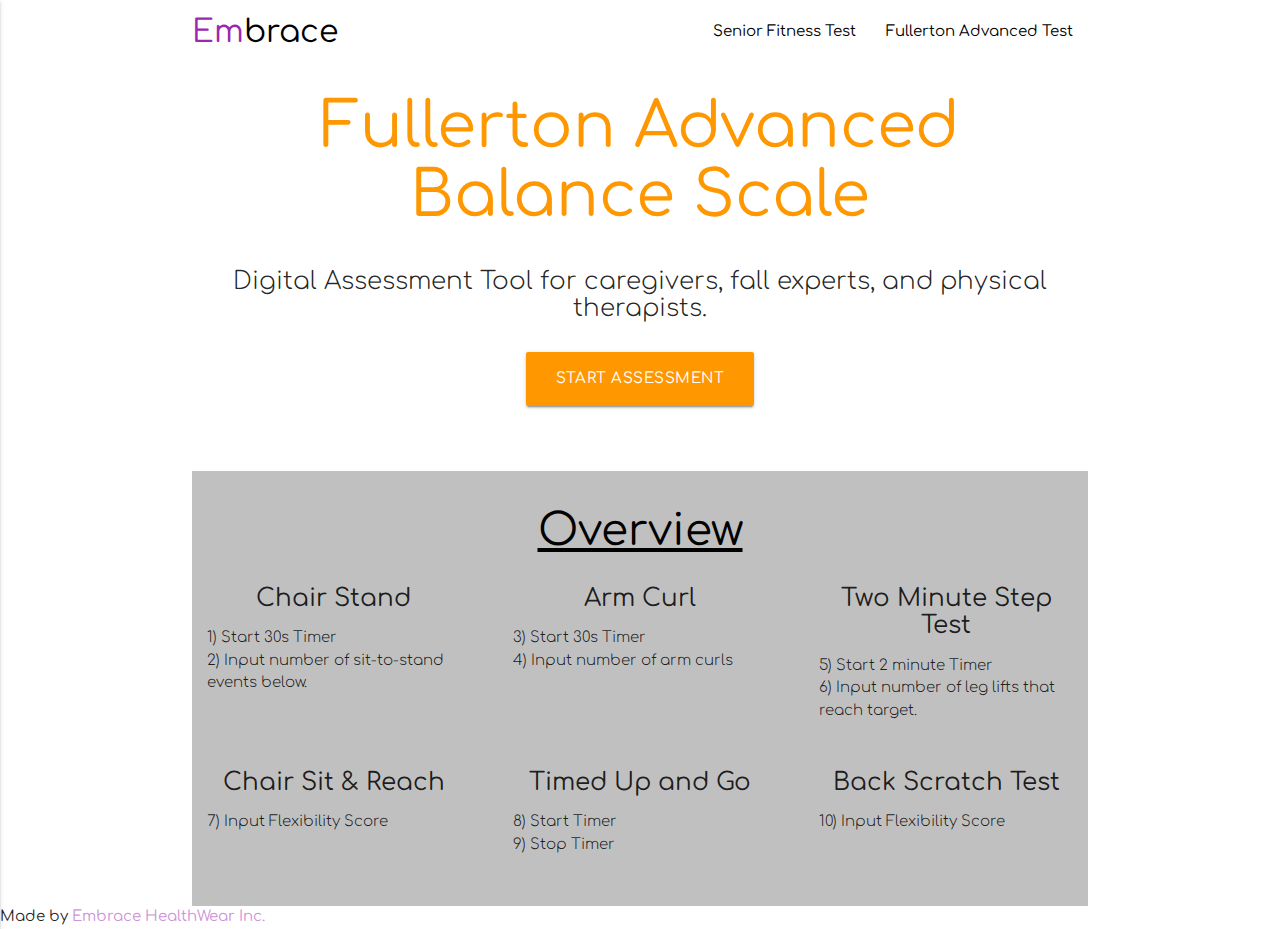
<file: EmbraceFAB/fabtestHome.html>
<!DOCTYPE html>
<html lang="en">
<head>
  <meta http-equiv="Content-Type" content="text/html; charset=UTF-8"/>
  <meta name="viewport" content="width=device-width, initial-scale=1, maximum-scale=1.0"/>
  <title>Starter Template - Materialize</title>

  <!-- CSS  -->
  <link href="https://fonts.googleapis.com/icon?family=Material+Icons" rel="stylesheet">
  <link href="css/materialize.css" type="text/css" rel="stylesheet" media="screen,projection"/>
  <link href="css/style.css" type="text/css" rel="stylesheet" media="screen,projection"/>
</head>
<body>
  <nav role="navigation" class="black-text z-depth-0">
    <div class="nav-wrapper container black-text"><a id="logo-container" href="index.html" class="brand-logo black-text"><span class="purple-text">Em</span>brace</a>
      <ul class="right hide-on-med-and-down">
        <li><a class= "black-text" href="sftHome.html">Senior Fitness Test</a></li>
        <li><a class="black-text" href="sftHome.html">Fullerton Advanced Test</a></li>
      </ul>

      <ul id="nav-mobile" class="side-nav black-text">
         <li><a href="sftHome.html">Senior Fitness Test</a></li>
        <li><a href="sftHome.html">Fullerton Advanced Test</a></li>
      </ul>
      <a href="#" data-activates="nav-mobile" class="button-collapse"><i class="material-icons black-text">menu</i></a>
    </div>
  </nav>

  <div class="section no-pad-bot" id="index-banner">
    <div class="container">
      <br><br>
      <h1 class="header center orange-text">Fullerton Advanced Balance Scale</h1>
      <div class="row center">
        <h5 class="header col s12 light">Digital Assessment Tool for caregivers, fall experts, and physical therapists.</h5>
      </div>
      <div class="row center">
        <a href="Assess1.html" id="download-button" class="btn-large waves-effect waves-light orange">Start Assessment</a>
      </div>
      <br><br>

    </div>
  </div>

<div class="container" style="background:silver">
    <div class="section">

      <!--   Icon Section   -->
      <div class="row">
      <h3 class="center black-text"><u>Overview</u></h3>
        <div class="col s12 m4 ">
          <div class="icon-block">
            <h5 class="center">Chair Stand</h5>

            <p class="light">1) Start 30s Timer<br>2) Input number of sit-to-stand events below.</p>
          </div>
        </div>

        <div class="col s12 m4 ">
          <div class="icon-block">
            <h5 class="center">Arm Curl</h5>

                <p class="light">3) Start 30s Timer<br>4) Input number of arm curls</p>
          </div>
        </div>

        <div class="col s12 m4 ">
          <div class="icon-block">
            <h5 class="center">Two Minute Step Test</h5>

                 <p class="light">5) Start 2 minute Timer<br>6) Input number of leg lifts that reach target.</p>
          </div>
        </div>
        </div>

       <div class="row"> 

        <div class="col s12 m4 ">
          <div class="icon-block">
            <h5 class="center">Chair Sit & Reach</h5>

            <p class="light">7) Input Flexibility Score</p>
          </div>
        </div>

        <div class="col s12 m4 ">
          <div class="icon-block">
            <h5 class="center">Timed Up and Go</h5>

            <p class="light">8) Start Timer<br>9) Stop Timer</p>
          </div>
        </div>

        <div class="col s12 m4 ">
          <div class="icon-block">
            <h5 class="center">Back Scratch Test</h5>

            <p class="light">10) Input Flexibility Score</p>
          </div>
        </div>
      </div>

    </div>
  </div>
 

  <footer class="embraceFooter">
    <div class="footer-copyright">
      <span>Made by <a class="purple-text text-lighten-3" href="http://embracetech.co/">Embrace HealthWear Inc.</a></span>
    </div>
  </footer>


  <!--  Scripts-->
  <script src="https://code.jquery.com/jquery-2.1.1.min.js"></script>
  <script src="js/materialize.js"></script>
  <script src="js/init.js"></script>

  </body>
</html>
</file>
<file: EmbraceFAB/css/style.css>
/* Custom Stylesheet */
/**
 * Use this file to override Materialize files so you can update
 * the core Materialize files in the future
 *
 * Made By MaterializeCSS.com
 */
@import url('https://fonts.googleapis.com/css?family=Comfortaa');

body {
	height: 100%;
	font-family: 'Comfortaa', cursive;

}

.comforta {

	font-family: 'Comfortaa', cursive;
}


.range-slider--range {
  margin-bottom: 35px;
  margin: 0 auto;
}



.timer circle {
  stroke-dasharray: 628;
  stroke-dashoffset: 628;

}

#timerText, #seconds {
  font-family: 'Comfortaa', cursive;
  font-weight: 700;
  font-size: 66px;
  text-anchor: middle;
  alignment-baseline: middle;
  margin: 0 auto;
}

#timerText2 {
  font-family: 'Comfortaa', cursive;
  font-weight: 700;
  font-size: 66px;
  text-anchor: middle;
  alignment-baseline: middle;
  margin: 0 auto;
}



.silver {
  fill: grey;
  color: grey;
}

#seconds {
  font-size: 16px;
}

.started {
  fill: black;
}

.caution {
  fill: orange;
}

.alert {
  fill: red;
}

.playPause {
  width:200px;
  height:60px;
  margin: 0 auto;
  cursor: pointer;
  color: white;
  font-family: 'Comfortaa', cursive;
  font-size: 14px;
  font-style: bold;
  text-align: center;
}

.resetButton1 {

	 width:200px;
  height:60px;
  margin: 0 auto;
  cursor: pointer;
  color: white;
  font-size: 14px;


}

.fixedClock{

	position:fixed;
	width:100%;
	z-index: 998;
	height: 200px;
}

.down150px {
	top:150px;
	position:relative;

}

.side-nav {
	z-index: 999;
}

.nextButtonStep1 {
  width:200px;
  height:36px;
  margin:auto;
  cursor: pointer;
  color: white;
  font-family: 'Comfortaa', cursive;
  font-size: 29px;
  font-style: bold;
  text-align: center;
}

.center_text {
	text-align: center
}

#innertextStep1Next {
	margin-top:-4px;
}

.SFTinputScoresButton {

	  width:249px;
  height:60px;
  margin:auto;
  cursor: pointer;
  color: white;
  font-family: 'Comfortaa', cursive;
  font-size: 20px;
  font-style: bold;
  text-align: center;
}

#sftReport {
	width: auto;
	font-size:36px;
	text-align: center;
}

#stepSFTstep {
	position:relative;
	width: 100%;
	font-size:12px;
	text-align: center;
}

#stepSFTt_start {
	position:relative;
	width: 100%;
	font-size:12px;
	text-align: center;
}

#stepSFTt_stop {
	position:relative;
	width: 100%;
	font-size:12px;
	text-align: center;
}

@-webkit-keyframes dash {
  from {
    stroke-dashoffset: 628;
  }
  to {
    stroke-dashoffset: 0;
  }
}

@keyframes dash {
  from {
    stroke-dashoffset: 628;
  }
  to {
    stroke-dashoffset: 0;
  }
}



.icon-block {
  padding: 0 15px;
}
.icon-block .material-icons {
	font-size: inherit;
}


#sftTAB {

	bottom:1%;
	position:fixed;
}

.collapsible-header {

	padding-top:3px;
}

nav {
	position: fixed;
	background-color: white;
	color: black;
}

.brand-logo {

	color:black;
}

strong {

font-size:16px;
}

.bullet-list {

	text-align: left;
}
</file>
